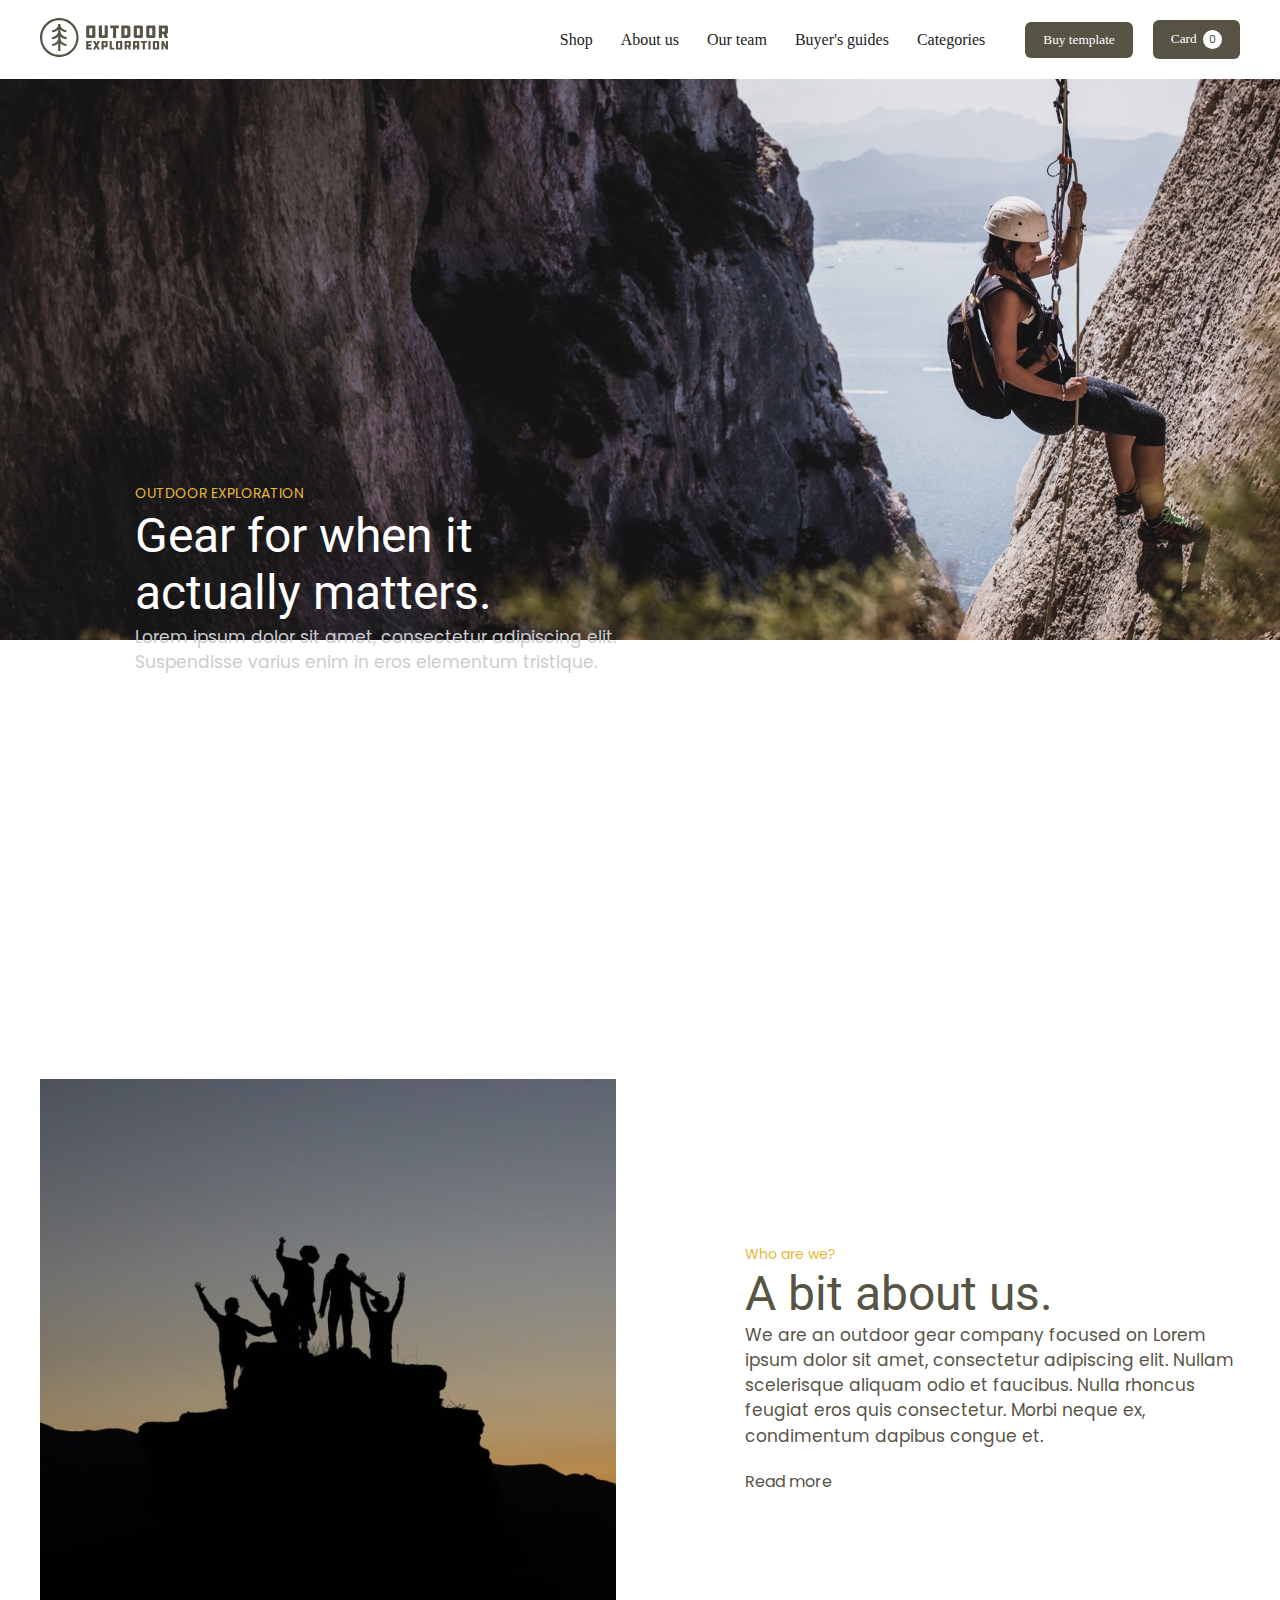
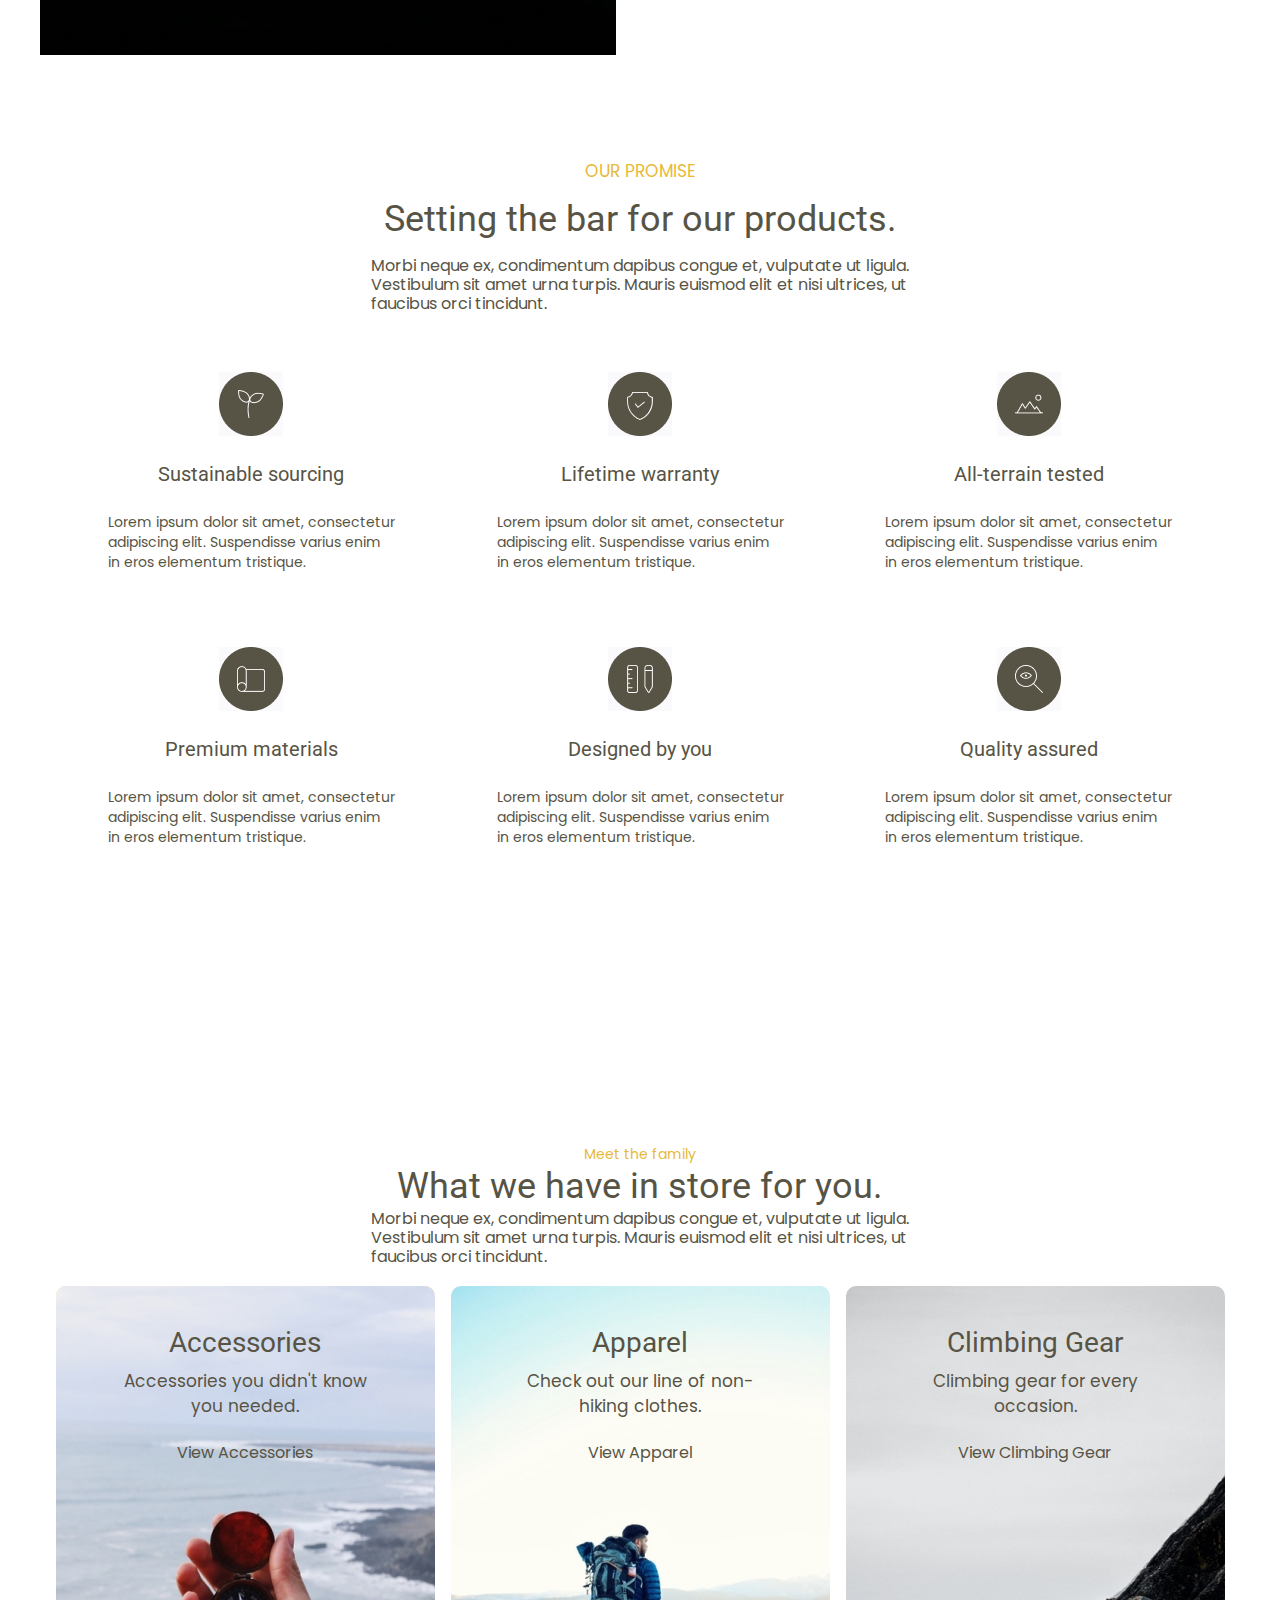
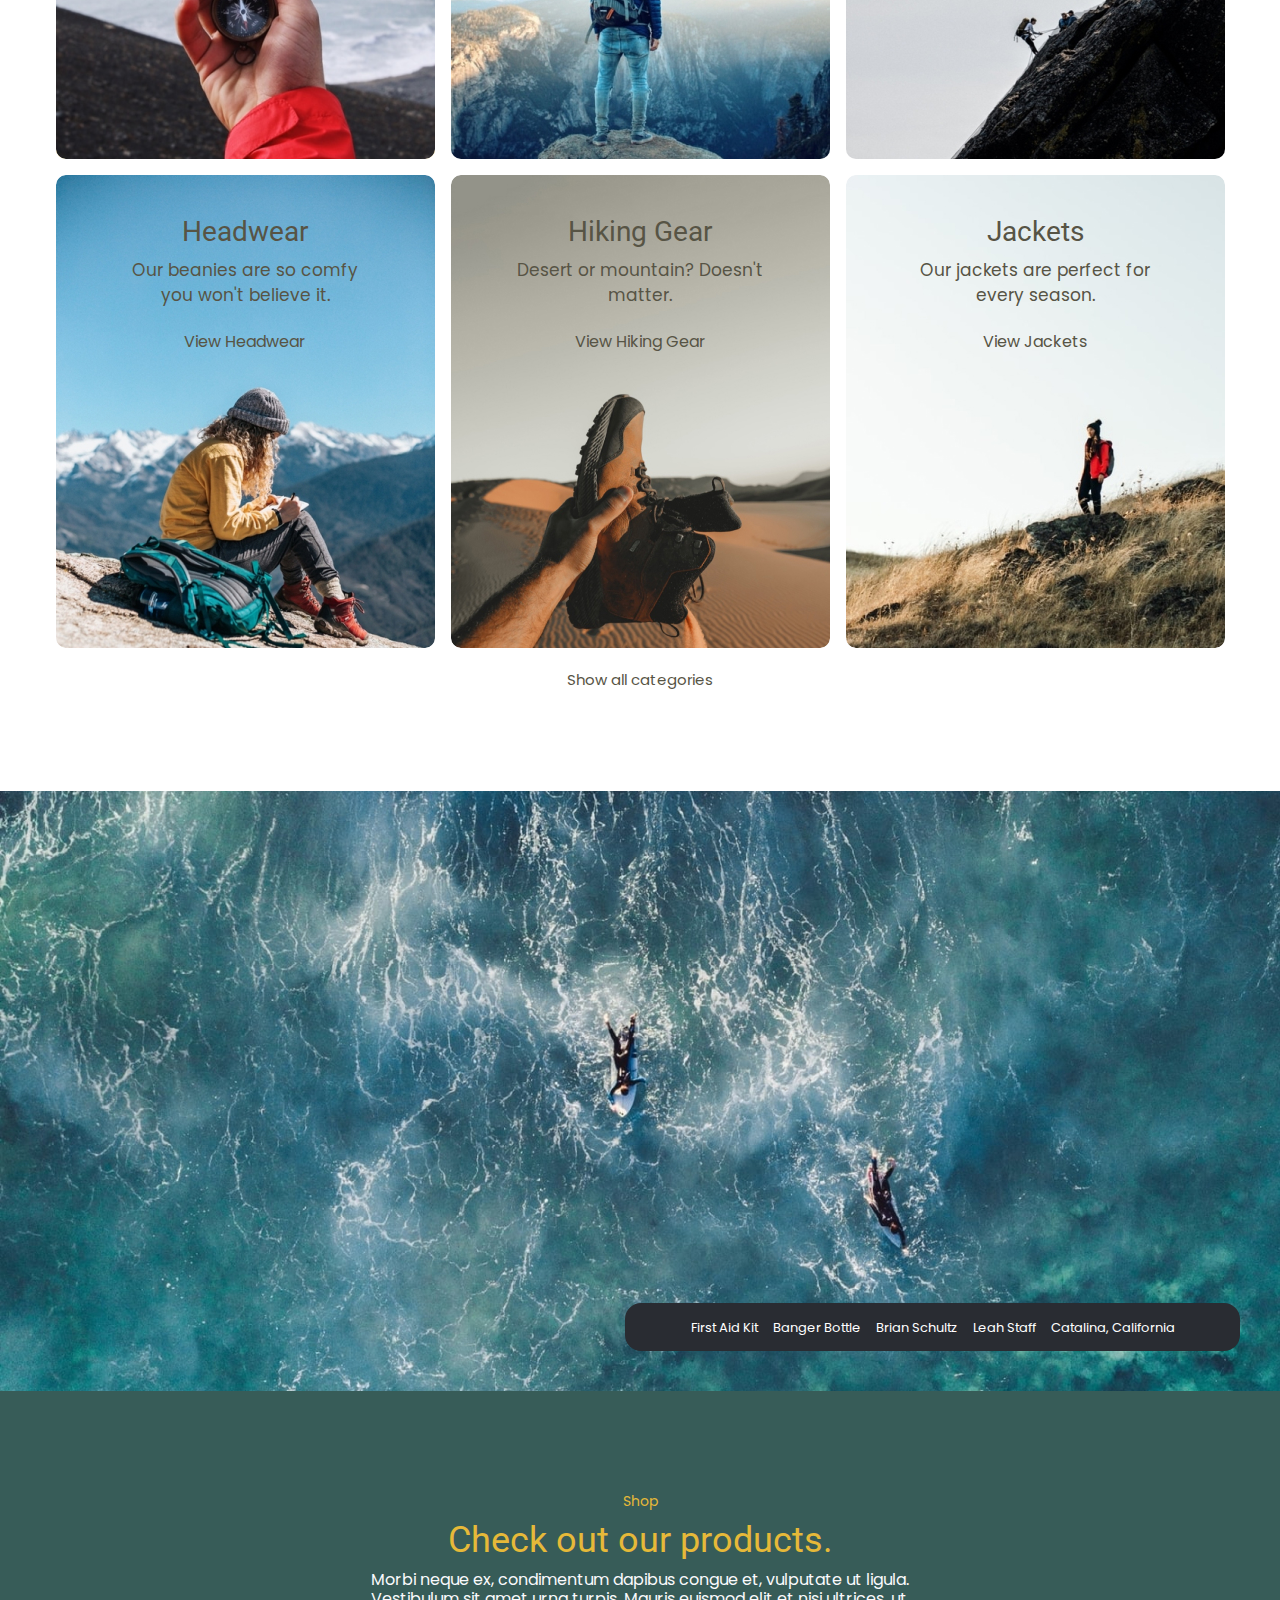
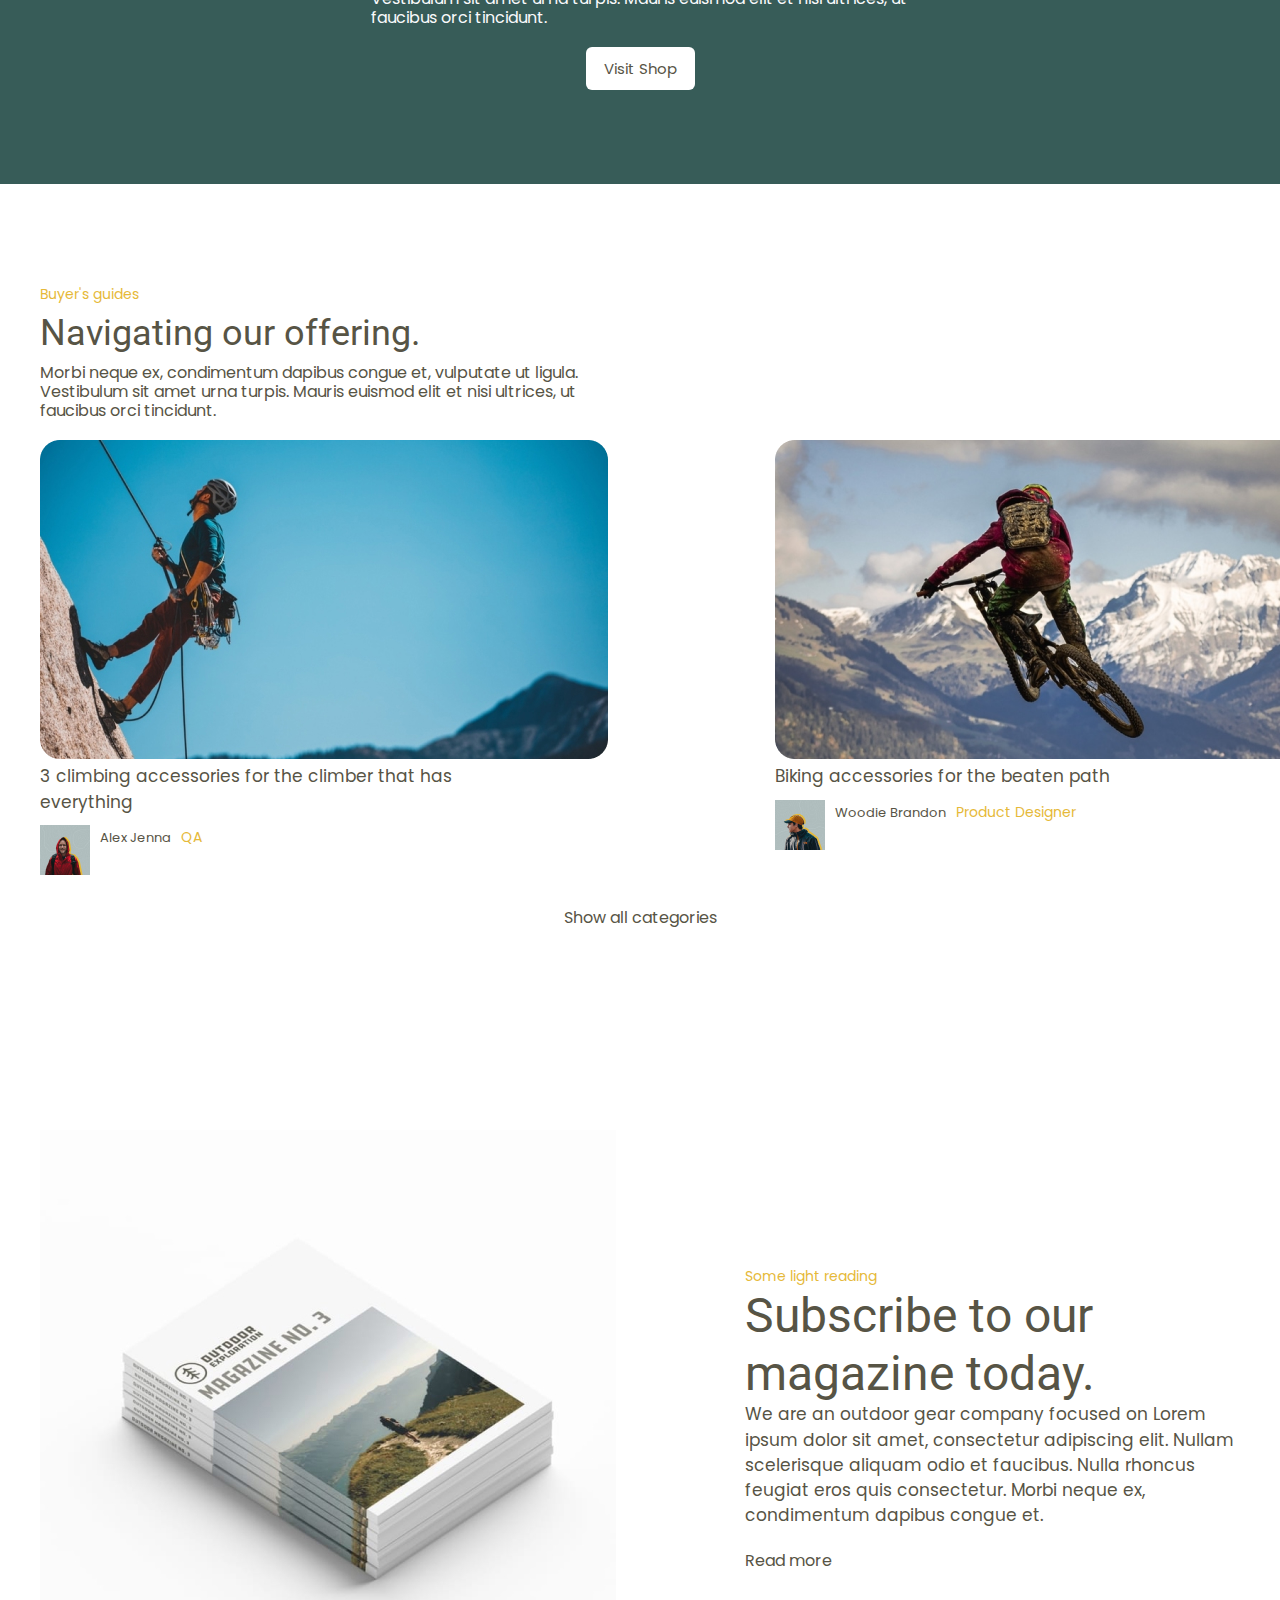
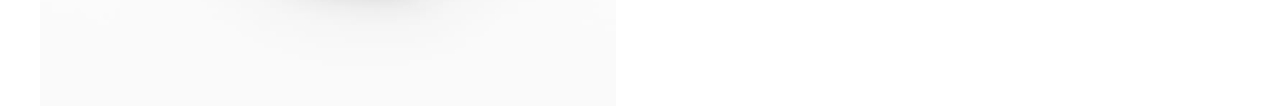
<file: index.html>
<!DOCTYPE html>
<html lang="en">
<head>
    <meta charset="UTF-8">
    <meta http-equiv="X-UA-Compatible" content="IE=edge">
    <meta name="viewport" content="width=device-width, initial-scale=1.0">
    <link rel="preconnect" href="https://fonts.googleapis.com">
    <link rel="preconnect" href="https://fonts.gstatic.com" crossorigin>
    <link href="https://fonts.googleapis.com/css2?family=Roboto&display=swap" rel="stylesheet">
    <link rel="stylesheet" href="https://cdnjs.cloudflare.com/ajax/libs/font-awesome/6.5.1/css/all.min.css" integrity="sha512-DTOQO9RWCH3ppGqcWaEA1BIZOC6xxalwEsw9c2QQeAIftl+Vegovlnee1c9QX4TctnWMn13TZye+giMm8e2LwA==" crossorigin="anonymous" referrerpolicy="no-referrer" />
    <link rel="stylesheet" href="style.css">
    <title>Document</title>
</head>
<body>
    <nav>
        <div class="container">
            <div class="nav__wrapper">
                <div class="nav__logo">
                    <img src="./images/logo.svg" alt="">
                </div>
                <ul class="nav__menu">
                    <li><a href="">Shop</a></li>
                    <li><a href="">About us</a></li>
                    <li><a href="">Our team</a></li>
                    <li><a href="">Buyer's guides</a></li>
                    <li><a href="">Categories</a></li>
                </ul>
                <button class="nav__btn">Buy template</button>
                <button class="nav__btn"> <i class="fas fa-shopping-cart"></i> Card <span class="nol">0</span></button>
            </div>
        </div>
    </nav>

    <div class="banner">
        <div class="banner__wrapper">
                <div class="banner__txt">
                    <strong>OUTDOOR EXPLORATION</strong>
                <h2>Gear for when it actually matters.</h2>
                <p>Lorem ipsum dolor sit amet, consectetur adipiscing elit. Suspendisse varius enim in eros elementum tristique.</p>
                </div>
        </div>
    </div>

    <div class="main__txt-img">
        <div class="container">
            <div class="third__wrapper">
                <div class="family__img">
                    <img src="./images/family.png" alt="">
                </div>
            <div class="third__txt">
                <strong>Who are we?</strong>
                <h2>A bit about us.</h2>
                <p>We are an outdoor gear company focused on Lorem ipsum dolor sit amet, consectetur adipiscing elit. Nullam scelerisque aliquam odio et faucibus. Nulla rhoncus feugiat eros quis consectetur. Morbi neque ex, condimentum dapibus congue et.</p>
                <a href="">Read more <i class="fa-solid fa-arrow-right-long"></i></a>
            </div>    
            </div>
        </div>
    </div>

    <div class="fourth__mian">
        <div class="container">
            <header>
                <p>OUR PROMISE</p>
                <h2>Setting the bar for our products.</h2>
                <p>Morbi neque ex, condimentum dapibus congue et, vulputate ut ligula. Vestibulum sit amet urna turpis. Mauris euismod elit et nisi ultrices, ut faucibus orci tincidunt.</p>
            </header>
    
            <div class="box-wrapper">
                <div class="boxes box">
                    <img src="./images/Rectangle.png" alt="">
                    <h2>Sustainable sourcing</h2>
                    <p>Lorem ipsum dolor sit amet, consectetur adipiscing elit. Suspendisse varius enim in eros elementum tristique.</p>
                </div>
                <div class="boxes box">
                    <img src="./images/Rectangle2.png" alt="">
                    <h2>Lifetime warranty</h2>
                    <p>Lorem ipsum dolor sit amet, consectetur adipiscing elit. Suspendisse varius enim in eros elementum tristique.</p>
                </div>
                <div class="boxes box">
                    <img src="./images/Rectangle3.png" alt="">
                    <h2>All-terrain tested</h2>
                    <p>Lorem ipsum dolor sit amet, consectetur adipiscing elit. Suspendisse varius enim in eros elementum tristique.</p>
                </div>
                <div class="boxes box">
                    <img src="./images/4.png" alt="">
                    <h2>Premium materials</h2>
                    <p>Lorem ipsum dolor sit amet, consectetur adipiscing elit. Suspendisse varius enim in eros elementum tristique.</p>
                </div>
                <div class="boxes box">
                    <img src="./images/Rectangle5.png" alt="">
                    <h2>Designed by you</h2>
                    <p>Lorem ipsum dolor sit amet, consectetur adipiscing elit. Suspendisse varius enim in eros elementum tristique.</p>
                </div>
                <div class="boxes box">
                    <img src="./images/Rectangle6.png" alt="">
                    <h2>Quality assured</h2>
                    <p>Lorem ipsum dolor sit amet, consectetur adipiscing elit. Suspendisse varius enim in eros elementum tristique.</p>
                </div>
            </div>
        </div>
    </div>

    <div class="features">
        <div class="container">
            <div class="features__text">
                <strong>Meet the family</strong>
                <h2>What we have in store for you.</h2>
                <p>Morbi neque ex, condimentum dapibus congue et, vulputate ut ligula. Vestibulum sit amet urna turpis. Mauris euismod elit et nisi ultrices, ut faucibus orci tincidunt.</p>
            </div>
            <div class="features__wrapper">
                <div class="features__item">
                    <div class="features__item-text">
                        <h3>Accessories</h3>
                        <p>Accessories you didn't know you needed.</p>
                        <a href="#">View Accessories <i class="fa-solid fa-arrow-right-long"></i></a>
                    </div>
                </div>
                <div class="features__item">
                    <div class="features__item-text">
                        <h3>Apparel</h3>
                        <p>Check out our line of non-hiking clothes.</p>
                        <a href="#">View Apparel <i class="fa-solid fa-arrow-right-long"></i></a>
                    </div>
                </div>
                <div class="features__item">
                    <div class="features__item-text">
                        <h3>Climbing Gear</h3>
                        <p>Climbing gear for every occasion.</p>
                        <a href="#">View Climbing Gear <i class="fa-solid fa-arrow-right-long"></i></a>
                    </div>
                </div>
                <div class="features__item">
                    <div class="features__item-text">
                        <h3>Headwear</h3>
                        <p>Our beanies are so comfy you won't believe it.</p>
                        <a href="#">View Headwear <i class="fa-solid fa-arrow-right-long"></i></a>
                    </div>
                </div>
                <div class="features__item">
                    <div class="features__item-text">
                        <h3>Hiking Gear</h3>
                        <p>Desert or mountain? Doesn't matter.</p>
                        <a href="#">View Hiking Gear <i class="fa-solid fa-arrow-right-long"></i></a>
                    </div>
                </div>
                <div class="features__item">
                    <div class="features__item-text">
                        <h3>Jackets</h3>
                        <p>Our jackets are perfect for every season.</p>
                        <a href="#">View Jackets <i class="fa-solid fa-arrow-right-long"></i></a>
                    </div>
                </div>
            </div>
        </div>
        <div class="features__text-bottom">
            <a class="oxiri" href="">Show all categories <i class="fa-solid fa-arrow-right-long"></i></a>
        </div>
    </div>

    <div class="ocean__background">
        <div class="black__nav">
            <p><i class="fa-solid fa-cart-shopping"></i> First Aid Kit</p>
            <p>Banger Bottle</p>
            <p><i class="fa-solid fa-camera"></i> Brian Schultz</p>
            <p><i class="fa-solid fa-user"></i> Leah Staff</p>
            <p><i class="fa-solid fa-location-arrow"></i> Catalina, California</p>
        </div>
    </div>
    <div class="ocean__background-bottom">
        <div class="container">
            <div class="ocean__background-bottom-txt">
                <strong>Shop</strong>
                <h2>Check out our products.</h2>
                <p>Morbi neque ex, condimentum dapibus congue et, vulputate ut ligula. Vestibulum sit amet urna turpis. Mauris euismod elit et nisi ultrices, ut faucibus orci tincidunt.</p>
                <button>Visit Shop</button>
            </div>
        </div>
    </div>

    <div class="sixth__main">
        <div class="container">
            <div class="sixth__wrapper">
                <div class="sixth__wpapper-text">
                    <strong>Buyer's guides</strong>
                    <h2>Navigating our offering.</h2>
                    <p>Morbi neque ex, condimentum dapibus congue et, vulputate ut ligula. Vestibulum sit amet urna turpis. Mauris euismod elit et nisi ultrices, ut faucibus orci tincidunt.</p>
                </div>
                
                <div class="sixth__wrapper-img">
                    <div class="profile__img">
                        <img src="./images/IMAGE (7).jpg" alt="">
                        <p>3 climbing accessories for the climber that has everything</p>
                        <div class="class">
                            <img src="./images/IMAGE (8).jpg" alt="">
                            <p>Alex Jenna</p>
                            <strong>QA</strong>
                        </div>
                    </div>
                    
                    <div class="profile__img">
                        <img src="./images/IMAGE (1).png" alt="">
                        <p>Biking accessories for the beaten path</p>
                        <div class="class">
                            <img src="./images/IMAGE (9).jpg" alt="">
                            <p>Woodie Brandon</p>
                            <strong>Product Designer</strong>
                        </div>
                    </div>
                </div>
                <div class="last">
                    <a class="oxiri" href="">Show all categories <i class="fa-solid fa-arrow-right-long"></i></a>
                </div>
            </div>
        </div>

        <div class="main__txt-img2">
            <div class="container">
                <div class="third__wrapper">
                    <div class="book__img">
                        <img src="./images/IMAGE (10).jpg" alt="">
                    </div>
                <div class="third__txt">
                    <strong>Some light reading</strong>
                    <h2>Subscribe to our magazine today.</h2>
                    <p>We are an outdoor gear company focused on Lorem ipsum dolor sit amet, consectetur adipiscing elit. Nullam scelerisque aliquam odio et faucibus. Nulla rhoncus feugiat eros quis consectetur. Morbi neque ex, condimentum dapibus congue et.</p>
                    <a href="">Read more <i class="fa-solid fa-arrow-right-long"></i></a>
                </div>    
                </div>
            </div>
        </div>
    </div>
</body>
</html>
</file>
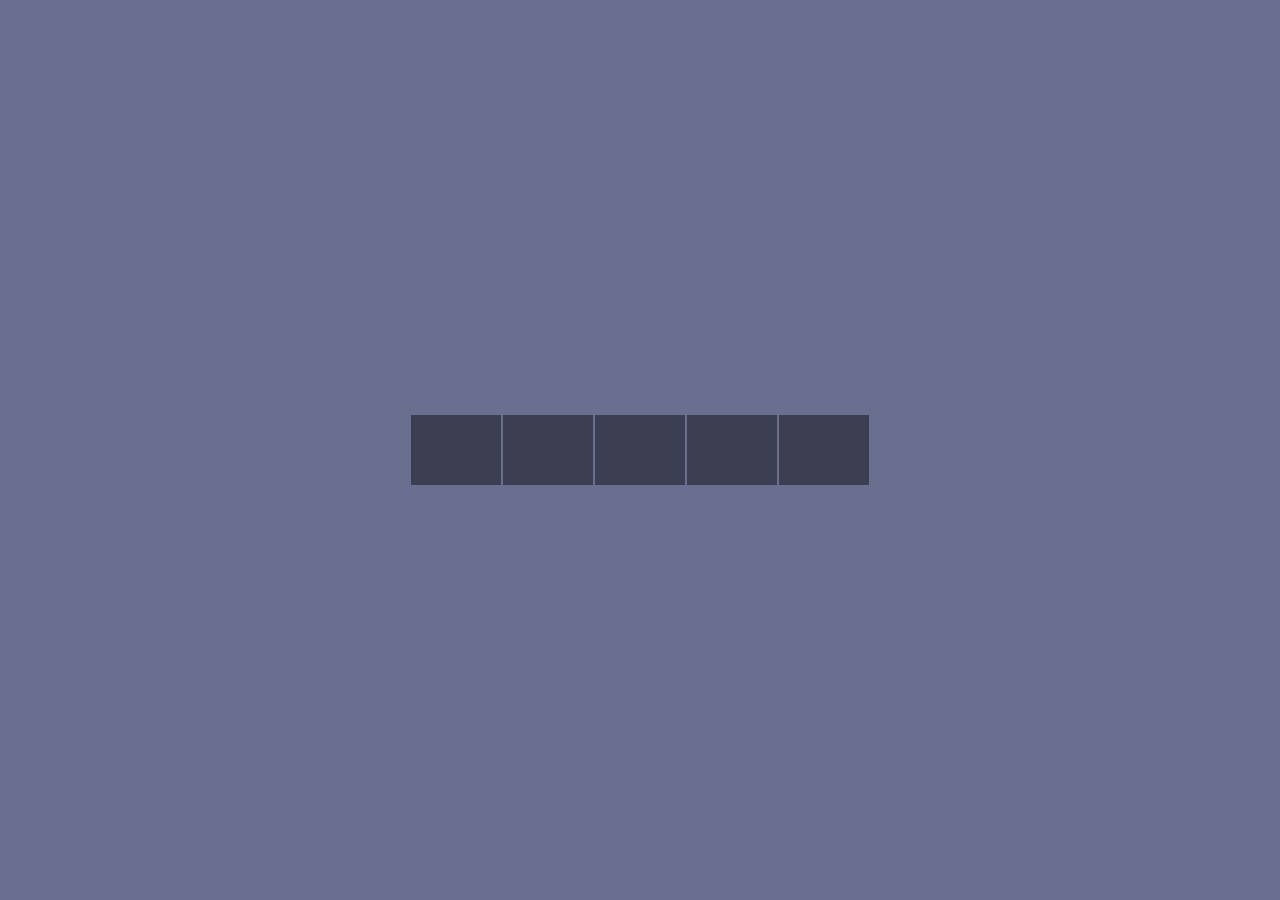
<file: index(projext).html>
<!DOCTYPE html>
<html lang="en">
<head>
    <meta charset="UTF-8">
    <meta http-equiv="X-UA-Compatible" content="IE=edge">
    <meta name="viewport" content="width=device-width, initial-scale=1.0">
    <link rel="stylesheet" href="https://cdnjs.cloudflare.com/ajax/libs/font-awesome/6.5.1/css/all.min.css" integrity="sha512-DTOQO9RWCH3ppGqcWaEA1BIZOC6xxalwEsw9c2QQeAIftl+Vegovlnee1c9QX4TctnWMn13TZye+giMm8e2LwA==" crossorigin="anonymous" referrerpolicy="no-referrer" />
    <link rel="stylesheet" href="style(project).css">
    <title>Document</title>
</head>
<body>
    <div class="options">
        <div class="option__item"><i class="fa-solid fa-couch"></i></div>
        <div class="option__item"><i class="fa-solid fa-building-columns"></i></div>
        <div class="option__item"><i class="fa-solid fa-shop"></i></div>
        <div class="option__item"><i class="fa-solid fa-gift"></i></div>
        <div class="option__item"><i class="fa-solid fa-paw"></i></div>
    </div>
</body>
</html>
</file>
<file: style.css>
@font-face{
    font-family: "Poppins";
    src: url(./fonts/Poppins-Regular.ttf);
}

strong{
    font-weight: 400;
    font-size: 14px;
    color: #E6B939;
    font-family: "Poppins";
}

h2{
    font-weight: 400;
    font-size: 48px;
    line-height: 57.6px;
    font-family: Roboto;
    max-width: 416px;
    color: #575445;
}

h3{
    font-weight: 400;
    font-size: 28px;
    font-family: Roboto;
    color: #575445;
}

p{
    font-weight: 400;
    font-size: 17px;
    line-height: 25.2px;
    max-width: 495px;
    color: #575445;
    font-family: "Poppins";
}

*{
    padding: 0;
    margin: 0;
    box-sizing: border-box;
    font-family: "Poppins, san-serif";
}

body{
    background-image: url(./images/banner.jpg);
    background-repeat: no-repeat;
}

nav{
    min-height: 79px;
    background: #fff;
}

.container{
    max-width: 1240px;
    padding: 0 20px;
    margin: auto;
}

.nav__wrapper{
    display: flex;
    height: 100%;
    min-height: 79px;
    align-items: center;
}

.nav__logo{
    flex: 1;
}

.nav__menu{
    display: flex;
    gap: 0 28px;
    list-style: none;
    color: #222;
}

.nav__menu li a{
    color: #222;
    text-decoration: none;
}

.nav__btn{
    padding: 10px 18px;
    background-color: #575445;
    color: #fff;
    border-radius: 6px;
    border: none;
}

.nav__btn:nth-child(3){
    margin-left: 40px;
    margin-right: 20px;
}

.nol{
    display: inline-block;
    background-color: #fff;
    color: #575445;
    border-radius: 50%;
    font-size: 11px;
    line-height: 18px; /* set to same size as width, height */
    width: 19px;
    height: 19px;
    text-align: center;
    font-family: "Poppins";
    margin-left: 3px;
}

.banner{
    max-width: 1240px;
    margin-top: 50px;
    /* height: 100vh; */
}

.banner__wrapper{
    display: flex;
    height: 100vh;
}

.banner__txt{
    display: flex;
    flex-direction: column;
    align-items: flex-start;
    justify-content: center;
    margin-left: 135px;
    gap: 3px;
}

/* .banner__txt strong{
    font-weight: 400;
    font-size: 14px;
    color: #E6B939;
} */

.banner__txt h2{
    font-weight: 400;
    font-size: 48px;
    line-height: 57.6px;
    font-family: Roboto;
    max-width: 416px;
    color: #fff;
}

.banner__txt p{
    font-weight: 400;
    font-size: 17px;
    line-height: 25.2px;
    max-width: 495px;
    color: #CACCD1;
}

.main__txt-img{
    margin-top: 50px;
}

.third__wrapper{
    display: flex;
    justify-content: space-between;
}

.family__img{

}

.third__txt{
    display: flex;
    flex-direction: column;
    justify-content: center;
}

.third__txt a{
    color: #575445;
    font-family: "Poppins";
    text-decoration: none;
    margin-top: 20px;
}

.fourth__mian{
    margin-top: 100px;
    margin-bottom: 160px;
}

header{
    display: flex;
    align-items: center;
    justify-content: center;
    flex-direction: column;
    gap: 7px ;
}

header p{
    color: #E6B939;
}

header h2{
    font-family: roboto;
    color: #575445;
    font-weight: 400;
    font-size: 36px;
    max-width: 591px;
}

header p:nth-child(3){
    max-width: 538px;
    color: #575445;
    font-size: 16px;
    font-weight: 400;
    line-height: 19.2px;
}

.box-wrapper{
    display: flex;
    align-items: center;
    justify-content: center;
    flex-wrap: wrap;
    margin-top: 21px;
}

.boxes{
    display: flex;
    align-items: center;
    justify-content: center;
    width: 388.66px;
    height: 275px;
    background-color: #fff;
    flex-direction: column;
    gap: 10px 0;
}

.box h2{
    font-size: 20px;
    font-weight: 400;
    color: #575445;
}

.box p{
    max-width: 287px;
    font-size: 14px;
    font-weight: 400;
    line-height: 19.6px;
}

.features{
    /* background-color: red; */
    min-height: 100vh;
}

.features__text{
    display: flex;
    flex-direction: column;
    justify-content: center;
    align-items: center;
    padding-top: 100px;
}

.features__text h2{
    font-weight: 400;
    max-width: 560px;
    font-size: 36px;
    line-height: 43.2px;
}

.features__text p{
    max-width: 538px;
    line-height: 19.2px;
    font-weight: 400;
    font-size: 16px;
}

.features__wrapper{
    display: flex;
    flex-wrap: wrap;
    justify-content: center;
    gap: 16px;
    padding-top: 20px;
    padding-bottom: 20px;
}

.features__item{
    width: 379px;
    height: 473px;
    background-color: #E6B939;
    border-radius: 10px;
    background-size: cover;
    display: flex;
    justify-content: center;
}

.features__item:first-child{
    background-image: url(./images/1.png);
}

.features__item:nth-child(2){
    background-image: url(./images/2.jpg);
}

.features__item:nth-child(3){
    background-image: url(./images/IMAGE\ \(2\).jpg);
}

.features__item:nth-child(4){
    background-image: url(./images/IMAGE\ \(3\).jpg);
}

.features__item:nth-child(5){
    background-image: url(./images/IMAGE\ \(4\).jpg);
}

.features__item:nth-child(6){
    background-image: url(./images/IMAGE\ \(5\).jpg );
}

.features__item-text{
    text-align: center;
    max-width: 252px;
    padding-top: 40px;
}

.features__item-text p{
    margin-top: 10px;
    margin-bottom: 20px;
}

.features__item-text a{
    color: #575445;
    font-family: "Poppins";
    text-decoration: none;
}

.oxiri{
    color: #575445;
    font-family: "Poppins";
    text-decoration: none;
}

.features__text-bottom{
    text-align: center;
}

.features__text-bottom a{
    font-size: 15px;
    font-weight: 400;
    color: #575445;
    font-family: "Poppins";
    text-decoration: none;
    cursor: pointer;
}

.ocean__background{
    margin-top: 100px;
    min-height: 600px;
    background-image: url(./images/IMAGE\ \(6\).jpg);
    background-repeat: no-repeat;
    display: flex;
    align-items: flex-end;
    justify-content: flex-end;
}

.black__nav{
    width: 615px;
    height: 48px;
    background-color: #292C32;
    border-radius: 16px;
    margin-bottom: 40px;
    margin-right: 40px;
    display: flex;
    align-items: center;
    justify-content: center;
    gap: 0 15px;
}

.black__nav p{
    font-weight: 400;
    font-size: 13px;
    color: #fff;
}

.ocean__background-bottom{
    height: 393px;
    background-color: #375C58;
}

.ocean__background-bottom-txt{
    display: flex;
    align-items: center;
    justify-content: center;
    flex-direction: column;
    padding-top: 100px;
}

.ocean__background-bottom-txt p{
    color: #fff;
}

.ocean__background-bottom-txt h2{
    color: #E6B939;
    font-weight: 400;
    font-size: 36px;
}

.ocean__background-bottom-txt p{
    color: #FAFAFC;
    font-weight: 400;
    font-size: 16px;
    line-height: 19.2px;
    max-width: 538px;
    font-family: "Poppins";
}

.ocean__background-bottom button{
    background-color: #fff;
    color: #575445;
    padding: 10px 18px;
    font-family: "Poppins";
    font-size: 15px;
    font-weight: 400;
    border: none;
    margin-top: 20px;
    border-radius: 6px;
}

.sixth__main{
    margin-top: 100px;
    height: 100vh;
}

.sixth__wrapper{

}

.sixth__wpapper-text{

}

.sixth__wpapper-text h2{
    max-width: 444px;
    font-weight: 400;
    font-size: 36px;
}

.sixth__wpapper-text p{
    max-width: 538px;
    font-size: 16px;
    font-weight: 400;
    line-height: 19.2px;
    font-family: "Poppins";
}

.sixth__wrapper-img{
    margin-top: 20px;
    display: flex;
    justify-content: space-between;
}

.profile__img{
    max-width: 465px;
    font-family: "Poppins";
    font-size: 20px;
    font-weight: 400;
    line-height: 24px;
}

.profile__img p{
    /* margin-top: 10px; */
}

.class{
    display: flex;
    gap: 0px 10px;
    margin-top: 10px;
}

.class p{
    max-width: 150px;
    height: 19px;
    font-size: 13px;
    font-weight: 400;
    font-family: "Poppins";
}

.main__txt-img2{
    margin-top: 200px;
    margin-bottom: 100px;
}

.last{
    text-align: center;
    margin-top: 30px;
}
</file>
<file: style(project).css>
*{
    padding: 0;
    margin: 0;
    box-sizing: border-box;
}

body{
    display: flex;
    justify-content: center;
    align-items: center;
    height: 100vh;
    background-color: #6a6e8f;
}

.options{
    display: flex;
    gap: 2px;
}

.option__item{
    display: flex;
    align-items: center;
    justify-content: center;
    font-size: 25px;
    color: #fff;
    width: 90px;
    height: 70px;
    background-color: #3c3e52;
}

.option__item:hover{
    background-color: #21222d;
    transform: scale(1.3);
    box-shadow: 0px 0px 10px rgb(63, 63, 63);
    transition: 0.3s;
}
</file>
